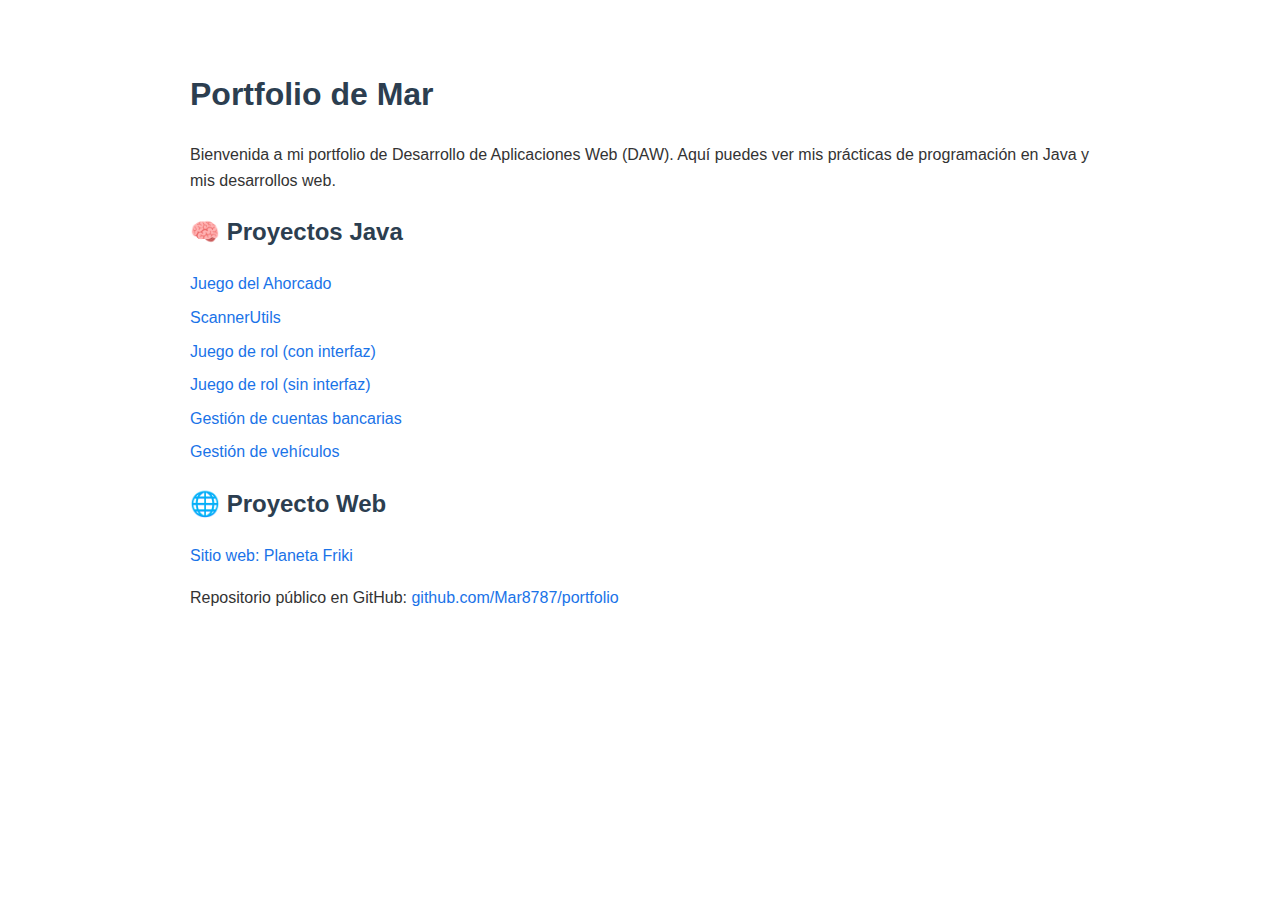
<file: index.html>
<!DOCTYPE html>
<html lang="es">
<head>
  <meta charset="UTF-8">
  <title>Portfolio de Mar</title>
  <style>
    body {
      font-family: Arial, sans-serif;
      max-width: 900px;
      margin: 2em auto;
      padding: 1em;
      line-height: 1.6;
      color: #333;
    }
    h1, h2 {
      color: #2c3e50;
    }
    ul {
      list-style: none;
      padding-left: 0;
    }
    li {
      margin-bottom: 0.5em;
    }
    a {
      color: #1a73e8;
      text-decoration: none;
    }
    a:hover {
      text-decoration: underline;
    }
  </style>
</head>
<body>
  <h1>Portfolio de Mar</h1>
  <p>Bienvenida a mi portfolio de Desarrollo de Aplicaciones Web (DAW). Aquí puedes ver mis prácticas de programación en Java y mis desarrollos web.</p>

  <h2>🧠 Proyectos Java</h2>
  <ul>
    <li><a href="https://github.com/Mar8787/portfolio/blob/main/Ahorcado.java" target="_blank">Juego del Ahorcado</a></li>
    <li><a href="https://github.com/Mar8787/portfolio/blob/main/ScannerUtils.java" target="_blank">ScannerUtils</a></li>
    <li><a href="https://github.com/Mar8787/portfolio/tree/main/Rol" target="_blank">Juego de rol (con interfaz)</a></li>
    <li><a href="https://github.com/Mar8787/portfolio/tree/main/Rol_sin_interfaz" target="_blank">Juego de rol (sin interfaz)</a></li>
    <li><a href="https://github.com/Mar8787/portfolio/tree/main/CuentasBancarias" target="_blank">Gestión de cuentas bancarias</a></li>
    <li><a href="https://github.com/Mar8787/portfolio/tree/main/GestionVehiculos" target="_blank">Gestión de vehículos</a></li>
  </ul>

  <h2>🌐 Proyecto Web</h2>
  <ul>
    <li><a href="web-planeta-friki/index.html">Sitio web: Planeta Friki</a></li>
  </ul>

  <p>Repositorio público en GitHub: <a href="https://github.com/Mar8787/portfolio" target="_blank">github.com/Mar8787/portfolio</a></p>
</body>
</html>
</file>
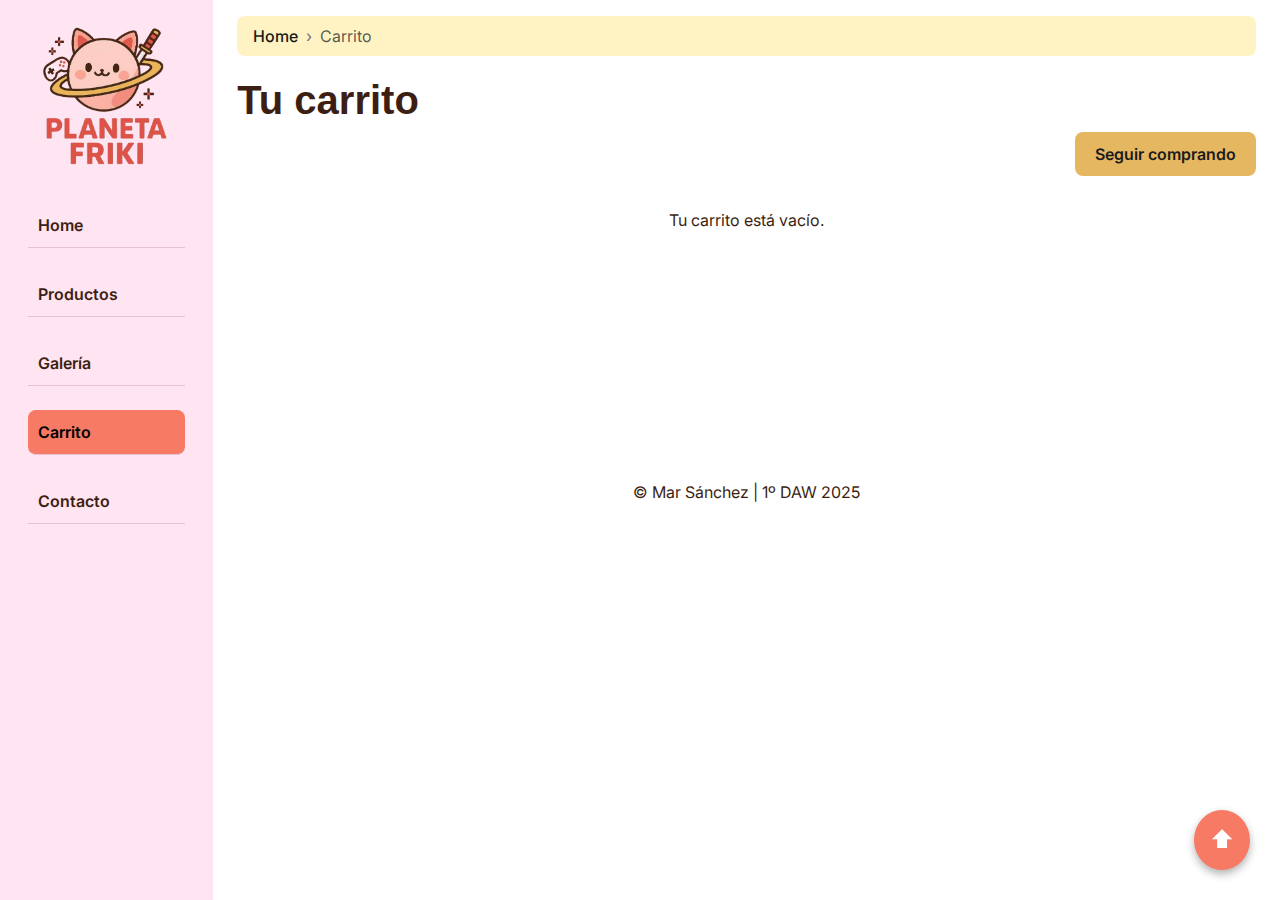
<file: web-planeta-friki/carrito.html>
<!DOCTYPE html>
<html lang="es">

    <head>
        <meta charset="UTF-8">
        <meta name="viewport" content="width=device-width, initial-scale=1.0">
        <title>Carrito de compras</title>
        <link rel="icon" href="assets/logo/favicon.png" type="image/png">
        <!-- Bootstrap -->
        <link href="https://cdn.jsdelivr.net/npm/bootstrap@5.3.2/dist/css/bootstrap.min.css" rel="stylesheet">
        <!--El CSS-->
        <link rel="stylesheet" href="css/styles.css">
        <!-- Fuente Inter -->
        <link href="https://fonts.googleapis.com/css2?family=Inter:wght@300;400;600&display=swap" rel="stylesheet">
    </head>

    <body>
        <!-- Menú pequeño -->
        <div class="offcanvas offcanvas-start d-md-none" tabindex="-1" id="offcanvasSidebar"
            aria-labelledby="offcanvasSidebarLabel">
            <div class="offcanvas-header">
                <h5 class="offcanvas-title" id="offcanvasSidebarLabel">Menú</h5>
                <button type="button" class="btn-close text-reset" data-bs-dismiss="offcanvas"></button>
            </div>
            <div class="offcanvas-body p-0">
                <nav class="menu-lateral p-3">
                    <!-- Logo -->
                    <a href="home.html">
                        <img src="assets/logo/logo-sin-fondo.png" alt="Logo de Planeta Friki" class="img-fluid mb-4">
                    </a>
                    <a class="nav-link mb-2" href="home.html">Home</a>
                    <a class="nav-link mb-2" href="productos.html">Productos</a>
                    <a class="nav-link mb-2" href="galeria.html">Galería</a>
                    <a class="nav-link active mb-2" href="carrito.html">Carrito</a>
                    <a class="nav-link mb-2" href="contacto.html">Contacto</a>
                </nav>
            </div>
        </div>
        <!-- Contenedor que coge el ancho total-->
        <div class="container-fluid">
            <div class="row">
                <!-- Menú lateral -->
                <nav class="col-md-2 d-none d-md-block sidebar">
                    <div class="menu-lateral p-3">
                        <!-- Logo -->
                        <a href="home.html">
                            <img src="assets/logo/logo-sin-fondo.png" alt="Logo de Planeta Friki" class="img-fluid mb-4">
                        </a>
                        <a class="nav-link mb-4" href="home.html">Home</a>
                        <a class="nav-link mb-4" href="productos.html">Productos</a>
                        <a class="nav-link mb-4" href="galeria.html">Galería</a>
                        <a class="nav-link active mb-4" href="carrito.html">Carrito</a>
                        <a class="nav-link mb-4" href="contacto.html">Contacto</a>
                    </div>
                </nav>
                <!-- Contenido principal -->
                <main class="col-md-10 ms-sm-auto px-4">
                    <!-- Botón del menú pequeño-->
                    <button class="btn btn-outline-secondary d-md-none mb-3 btn-menu-movil" type="button" data-bs-toggle="offcanvas"
                        data-bs-target="#offcanvasSidebar" aria-controls="offcanvasSidebar">
                        ☰
                    </button>
                    <!-- Encabezado -->
                    <header class="encabezado py-3">
                        <!-- Migas de pan -->
                        <nav aria-label="breadcrumb" class="breadcrumb-personalizado d-none d-md-block">
                            <ol class="breadcrumb">
                                <li class="breadcrumb-item"><a href="home.html">Home</a></li>
                                <li class="breadcrumb-item active" aria-current="page">Carrito</li>
                            </ol>
                        </nav>
                        <!-- Título y descripción -->
                        <h1 class="titulo">Tu carrito</h1>
                        <div class="text-end">
                            <a href="productos.html" class="btn-dorado mb-3">Seguir comprando</a>
                        </div>
                    </header>
                    <!-- Contenido del carrito -->
                    <section id="carrito-contenido">
                        <!-- Aquí se cargan los productos -->
                    </section>
                    <section id="carrito-total" class="text-end mt-4 pe-4">
                        <!-- Total y botón de comprar se insertan desde JS -->
                    </section>
                    <!-- Copy en el pie de página -->
                    <footer class="footer py-5 text-center">
                        &copy; Mar Sánchez | 1º DAW 2025
                    </footer>
                </main>
            </div>
        </div>
        <!-- Bootstrap y script -->
        <script src="https://cdn.jsdelivr.net/npm/bootstrap@5.3.2/dist/js/bootstrap.bundle.min.js"></script>
        <script src="js/carrito.js" defer></script>
        <!-- Botón de volver arriba -->
        <a href="#" class="btn-scroll-top" title="Volver arriba">⬆</a>
    </body>

</html>
</file>
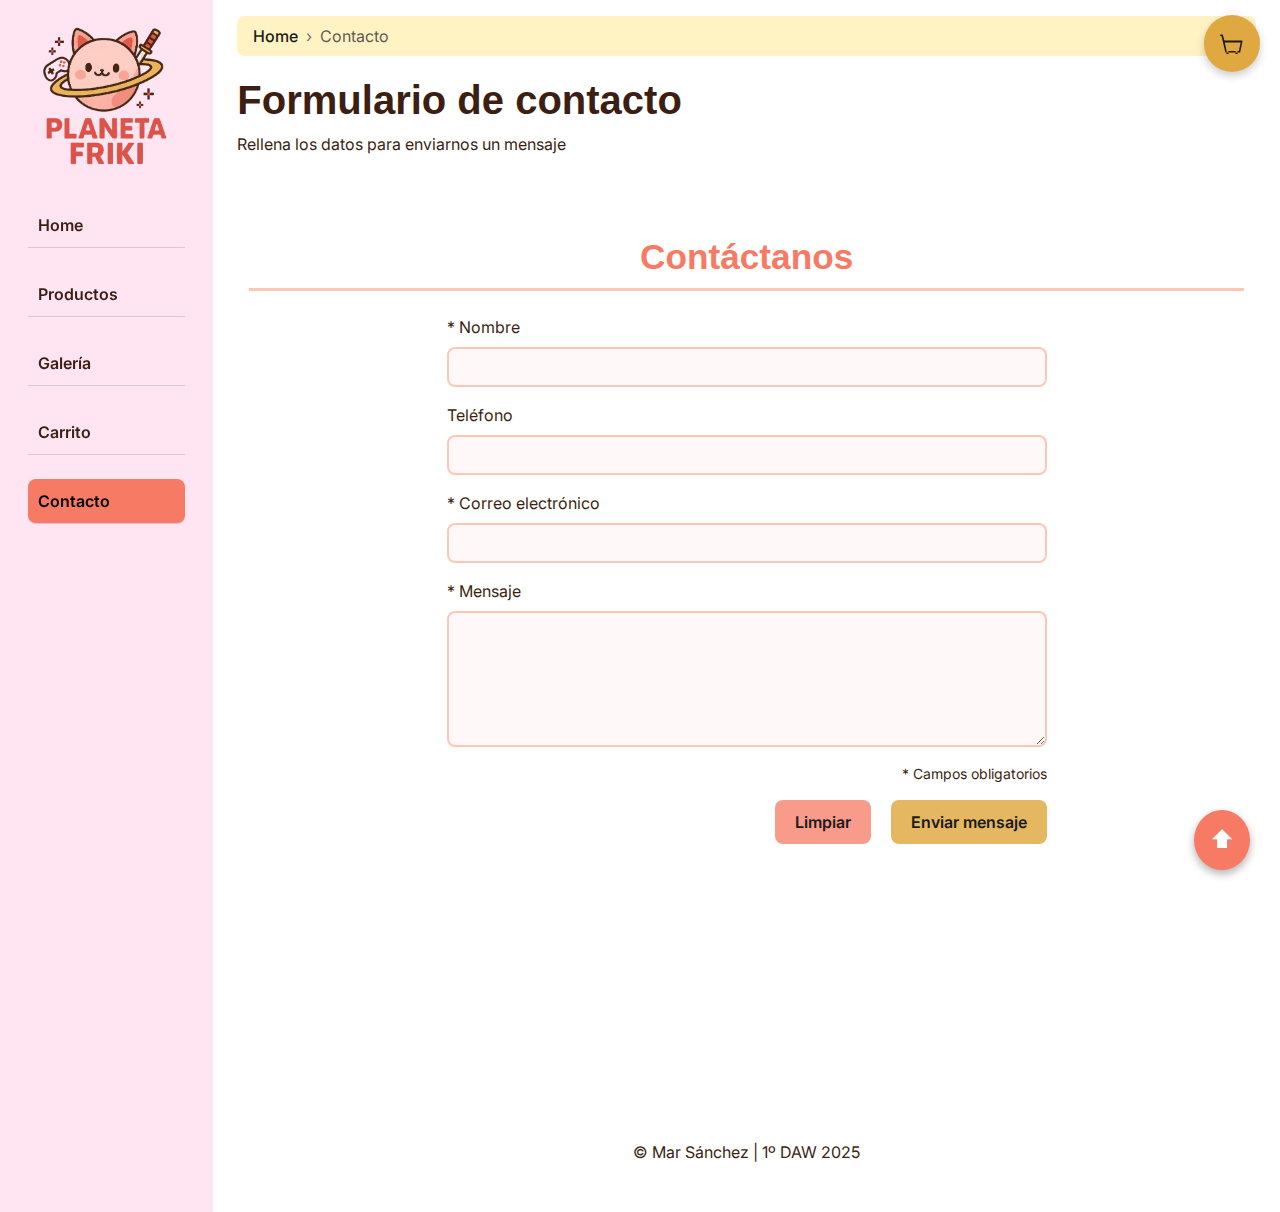
<file: web-planeta-friki/contacto.html>
<!DOCTYPE html>
<html lang="es">

    <head>
        <meta charset="UTF-8">
        <meta name="viewport" content="width=device-width, initial-scale=1.0">
        <title>Contacto</title>
        <link rel="icon" href="assets/logo/favicon.png" type="image/png">
        <!-- Bootstrap -->
        <link href="https://cdn.jsdelivr.net/npm/bootstrap@5.3.2/dist/css/bootstrap.min.css" rel="stylesheet">
        <!--El CSS-->
        <link rel="stylesheet" href="css/styles.css">
        <!-- Fuente Inter -->
        <link href="https://fonts.googleapis.com/css2?family=Inter:wght@300;400;600&display=swap" rel="stylesheet">
    </head>

    <body>
        <!-- Menú pequeño -->
        <div class="offcanvas offcanvas-start d-md-none" tabindex="-1" id="offcanvasSidebar"
            aria-labelledby="offcanvasSidebarLabel">
            <div class="offcanvas-header">
                <h5 class="offcanvas-title" id="offcanvasSidebarLabel">Menú</h5>
                <button type="button" class="btn-close text-reset" data-bs-dismiss="offcanvas"></button>
            </div>
            <div class="offcanvas-body p-0">
                <nav class="menu-lateral p-3">
                    <!-- Logo -->
                    <a href="home.html">
                        <img src="assets/logo/logo-sin-fondo.png" alt="Logo de Planeta Friki" class="img-fluid mb-4">
                    </a>
                    <a class="nav-link mb-2" href="home.html">Home</a>
                    <a class="nav-link mb-2" href="productos.html">Productos</a>
                    <a class="nav-link mb-2" href="galeria.html">Galería</a>
                    <a class="nav-link mb-2" href="carrito.html">Carrito</a>
                    <a class="nav-link active mb-2" href="contacto.html">Contacto</a>
                </nav>
            </div>
        </div>
        <!-- Contenedor que coge el ancho total-->
        <div class="container-fluid">
            <div class="row">
                <!-- Menú lateral -->
                <nav class="col-md-2 d-none d-md-block sidebar">
                    <div class="menu-lateral p-3">
                        <!-- Logo -->
                        <a href="home.html">
                            <img src="assets/logo/logo-sin-fondo.png" alt="Logo de Planeta Friki" class="img-fluid mb-4">
                        </a>
                        <a class="nav-link mb-4" href="home.html">Home</a>
                        <a class="nav-link mb-4" href="productos.html">Productos</a>
                        <a class="nav-link mb-4" href="galeria.html">Galería</a>
                        <a class="nav-link mb-4" href="carrito.html">Carrito</a>
                        <a class="nav-link active mb-4" href="contacto.html">Contacto</a>
                    </div>
                </nav>
                <!-- Contenido principal -->
                <main class="col-md-10 ms-sm-auto px-4">
                    <!-- Botón del menú pequeño-->
                    <button class="btn btn-outline-secondary d-md-none mb-3 btn-menu-movil" type="button" data-bs-toggle="offcanvas"
                        data-bs-target="#offcanvasSidebar" aria-controls="offcanvasSidebar">
                        ☰
                    </button>
                    <!-- Encabezado -->
                    <header class="encabezado py-3">
                        <!-- Migas de pan -->
                        <nav aria-label="breadcrumb" class="breadcrumb-personalizado d-none d-md-block">
                            <ol class="breadcrumb">
                                <li class="breadcrumb-item"><a href="home.html">Home</a></li>
                                <li class="breadcrumb-item active" aria-current="page">Contacto</li>
                            </ol>
                        </nav>
                        <!-- Título y descripción -->
                        <h1 class="titulo">Formulario de contacto</h1>
                        <p class="descripcion">Rellena los datos para enviarnos un mensaje</p>
                    </header>
                    <!-- Contenido de la página, formulario -->
                    <section class="container py-5">
                        <h2 class="titulo text-center mb-4">Contáctanos</h2>
                        <form action="php/formulario.php" method="POST" class="formulario-contacto mx-auto"
                            style="max-width: 600px;">
                            <div class="mb-3">
                                <label for="nombre" class="form-label">* Nombre</label>
                                <input type="text" class="form-control" id="nombre" name="nombre" required>
                            </div>
                            <div class="mb-3">
                                <label for="telefono" class="form-label">Teléfono</label>
                                <input type="tel" class="form-control" id="telefono" name="telefono">
                            </div>
                            <div class="mb-3">
                                <label for="correo" class="form-label">* Correo electrónico</label>
                                <input type="email" class="form-control" id="correo" name="correo" required>
                            </div>
                            <div class="mb-3">
                                <label for="mensaje" class="form-label">* Mensaje</label>
                                <textarea class="form-control" id="mensaje" name="mensaje" rows="5" required></textarea>
                            </div>
                            <div id="obligatorio">
                                <p>* Campos obligatorios</p>
                            </div>
                            <div class="text-end">
                                <button type="reset" class="btn-rojo me-3">Limpiar</button>
                                <button type="submit" class="btn-dorado">Enviar mensaje</button>
                            </div>
                        </form>
                    </section>
                    <!-- Copy en el pie de página -->
                    <footer class="footer py-5 text-center">
                        &copy; Mar Sánchez | 1º DAW 2025
                    </footer>
                </main>
            </div>
        </div>
        <!-- Bootstrap y script -->
        <script src="https://cdn.jsdelivr.net/npm/bootstrap@5.3.2/dist/js/bootstrap.bundle.min.js"></script>
        <!-- Botón de volver arriba -->
        <a href="#" class="btn-scroll-top" title="Volver arriba">⬆</a>
        <!-- Botón flotante al carrito -->
        <a href="carrito.html" class="btn-carrito-flotante" title="Ir al carrito" aria-label="Carrito">
            <svg xmlns="http://www.w3.org/2000/svg" width="24" height="24" fill="currentColor" class="bi bi-cart"
                viewBox="0 0 16 16">
                <path d="M0 1.5A.5.5 0 0 1 .5 1h1a.5.5 0 0 1 .485.379L2.89 5H14.5a.5.5 0 0 1 
                        .49.598l-1.5 7A.5.5 0 0 1 13 13H4a.5.5 0 0 1-.49-.402L1.01 
                        2H.5a.5.5 0 0 1-.5-.5zM3.102 6l1.313 6h8.17l1.2-5.6H3.102zM5 
                        12a1 1 0 1 0 0 2 1 1 0 0 0 0-2zm6 0a1 1 0 1 0 0 2 1 1 0 0 0 0-2z" />
            </svg>
        </a>
    </body>

</html>
</file>
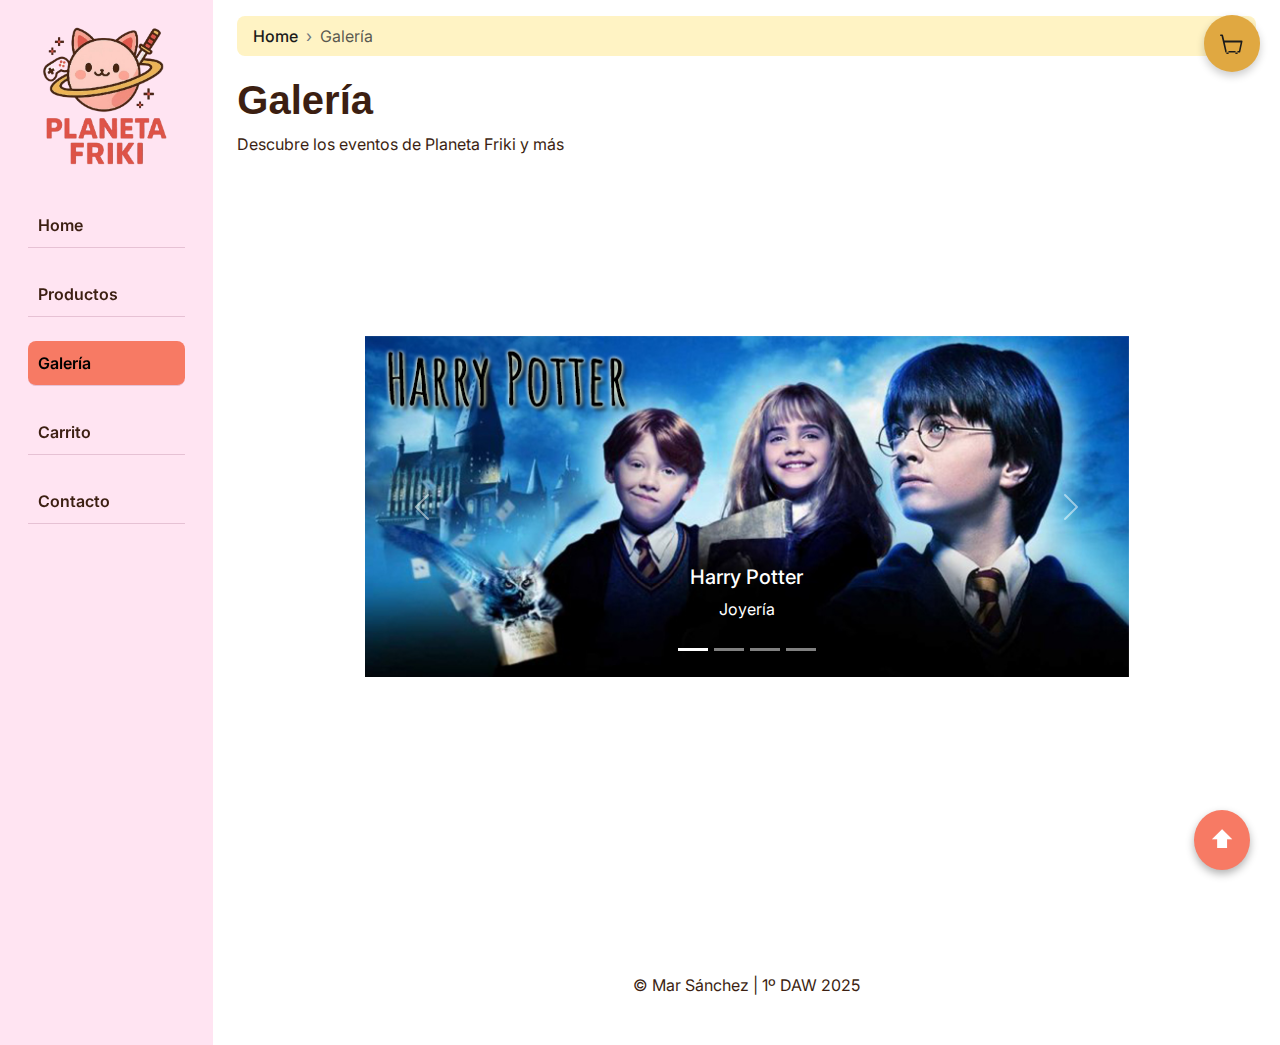
<file: web-planeta-friki/galeria.html>
<!DOCTYPE html>
<html lang="es">

  <head>
    <meta charset="UTF-8">
    <meta name="viewport" content="width=device-width, initial-scale=1.0">
    <title>Galería</title>
    <link rel="icon" href="assets/logo/favicon.png" type="image/png">
    <!-- Bootstrap -->
    <link href="https://cdn.jsdelivr.net/npm/bootstrap@5.3.2/dist/css/bootstrap.min.css" rel="stylesheet">
    <!--El CSS-->
    <link rel="stylesheet" href="css/styles.css">
    <!-- Fuente Inter -->
    <link href="https://fonts.googleapis.com/css2?family=Inter:wght@300;400;600&display=swap" rel="stylesheet">
  </head>

  <body>
    <!-- Menú pequeño -->
    <div class="offcanvas offcanvas-start d-md-none" tabindex="-1" id="offcanvasSidebar"
      aria-labelledby="offcanvasSidebarLabel">
      <div class="offcanvas-header">
        <h5 class="offcanvas-title" id="offcanvasSidebarLabel">Menú</h5>
        <button type="button" class="btn-close text-reset" data-bs-dismiss="offcanvas" aria-label="Cerrar"></button>
      </div>
      <div class="offcanvas-body p-0">
        <nav class="menu-lateral p-3">
          <!-- Logo -->
          <a href="home.html">
            <img src="assets/logo/logo-sin-fondo.png" alt="Logo de Planeta Friki" class="img-fluid mb-4">
          </a>
          <a class="nav-link mb-2" href="home.html">Home</a>
          <a class="nav-link mb-2" href="productos.html">Productos</a>
          <a class="nav-link active mb-2" href="galeria.html">Galería</a>
          <a class="nav-link mb-2" href="carrito.html">Carrito</a>
          <a class="nav-link mb-2" href="contacto.html">Contacto</a>
        </nav>
      </div>
    </div>

    <div class="container-fluid">
      <div class="row">
        <!-- Menú lateral -->
        <nav class="col-md-2 d-none d-md-block sidebar">
          <div class="menu-lateral p-3">
            <!-- Logo -->
            <a href="home.html">
              <img src="assets/logo/logo-sin-fondo.png" alt="Logo de Planeta Friki" class="img-fluid mb-4">
            </a>
            <a class="nav-link mb-4" href="home.html">Home</a>
            <a class="nav-link mb-4" href="productos.html">Productos</a>
            <a class="nav-link active mb-4" href="galeria.html">Galería</a>
            <a class="nav-link mb-4" href="carrito.html">Carrito</a>
            <a class="nav-link mb-4" href="contacto.html">Contacto</a>
          </div>
        </nav>

        <!-- Contenido principal -->
        <main class="col-md-10 ms-sm-auto px-4">
          <!-- Botón del menú pequeño-->
          <button class="btn btn-outline-secondary d-md-none mb-3 btn-menu-movil" type="button" data-bs-toggle="offcanvas"
            data-bs-target="#offcanvasSidebar" aria-controls="offcanvasSidebar">
            ☰
          </button>

          <!-- Encabezado -->
          <header class="encabezado py-3">
            <!-- Migas de pan -->
            <nav aria-label="breadcrumb" class="breadcrumb-personalizado d-none d-md-block">
              <ol class="breadcrumb">
                <li class="breadcrumb-item"><a href="home.html">Home</a></li>
                <li class="breadcrumb-item active" aria-current="page">Galería</li>
              </ol>
            </nav>

            <h1 class="titulo">Galería</h1>
            <p class="descripcion">Descubre los eventos de Planeta Friki y más</p>
          </header>

          <!-- Carrusel -->
          <section class="contenido-galeria py-5">
            <div class="mx-auto w-75" style="max-width: 800px;">
              <div id="galeriaCarousel" class="carousel slide" data-bs-ride="carousel">
                <!-- indicadores -->
                <div class="carousel-indicators">
                  <button type="button" data-bs-target="#galeriaCarousel" data-bs-slide-to="0" class="active"
                    aria-current="true" aria-label="Slide 1"></button>
                  <button type="button" data-bs-target="#galeriaCarousel" data-bs-slide-to="1"
                    aria-label="Slide 2"></button>
                  <button type="button" data-bs-target="#galeriaCarousel" data-bs-slide-to="2"
                    aria-label="Slide 3"></button>
                  <button type="button" data-bs-target="#galeriaCarousel" data-bs-slide-to="3"
                    aria-label="Slide 4"></button>
                </div>
                <!-- slides -->
                <div class="carousel-inner">
                  <div class="carousel-item active">
                    <img src="assets/galeria/hp.jpg" class="d-block w-100" alt="Harry Potter">
                    <div class="carousel-caption d-none d-md-block">
                      <h5>Harry Potter</h5>
                      <p>Joyería</p>
                    </div>
                  </div>
                  <div class="carousel-item">
                    <img src="assets/galeria/chapas.jpg" class="d-block w-100" alt="Chapas">
                  </div>
                  <div class="carousel-item">
                    <img src="assets/galeria/peluchePerfecto.jpg" class="d-block w-100" alt="Peluche perfecto">
                  </div>
                  <div class="carousel-item">
                    <img src="assets/galeria/kpop.jpg" class="d-block w-100" alt="K pop">
                  </div>
                </div>
                <!-- controles -->
                <button class="carousel-control-prev" type="button" data-bs-target="#galeriaCarousel"
                  data-bs-slide="prev">
                  <span class="carousel-control-prev-icon" aria-hidden="true"></span>
                  <span class="visually-hidden">Anterior</span>
                </button>
                <button class="carousel-control-next" type="button" data-bs-target="#galeriaCarousel"
                  data-bs-slide="next">
                  <span class="carousel-control-next-icon" aria-hidden="true"></span>
                  <span class="visually-hidden">Siguiente</span>
                </button>
              </div>
            </div>
          </section>
          <!-- Pie de página -->
          <footer class="footer py-5 text-center">
            &copy; Mar Sánchez | 1º DAW 2025
          </footer>
        </main>
      </div>
    </div>
    <!-- Scripts -->
    <script src="https://cdn.jsdelivr.net/npm/bootstrap@5.3.2/dist/js/bootstrap.bundle.min.js"></script>
    <!-- Botón de volver arriba -->
    <a href="#" class="btn-scroll-top" title="Volver arriba">⬆</a>
    <!-- Botón flotante al carrito -->
    <a href="carrito.html" class="btn-carrito-flotante" title="Ir al carrito" aria-label="Carrito">
      <svg xmlns="http://www.w3.org/2000/svg" width="24" height="24" fill="currentColor"
          class="bi bi-cart" viewBox="0 0 16 16">
        <path d="M0 1.5A.5.5 0 0 1 .5 1h1a.5.5 0 0 1 .485.379L2.89 5H14.5a.5.5 0 0 1 
                .49.598l-1.5 7A.5.5 0 0 1 13 13H4a.5.5 0 0 1-.49-.402L1.01 
                2H.5a.5.5 0 0 1-.5-.5zM3.102 6l1.313 6h8.17l1.2-5.6H3.102zM5 
                12a1 1 0 1 0 0 2 1 1 0 0 0 0-2zm6 0a1 1 0 1 0 0 2 1 1 0 0 0 0-2z"/>
      </svg>
    </a>
  </body>

</html>
</file>
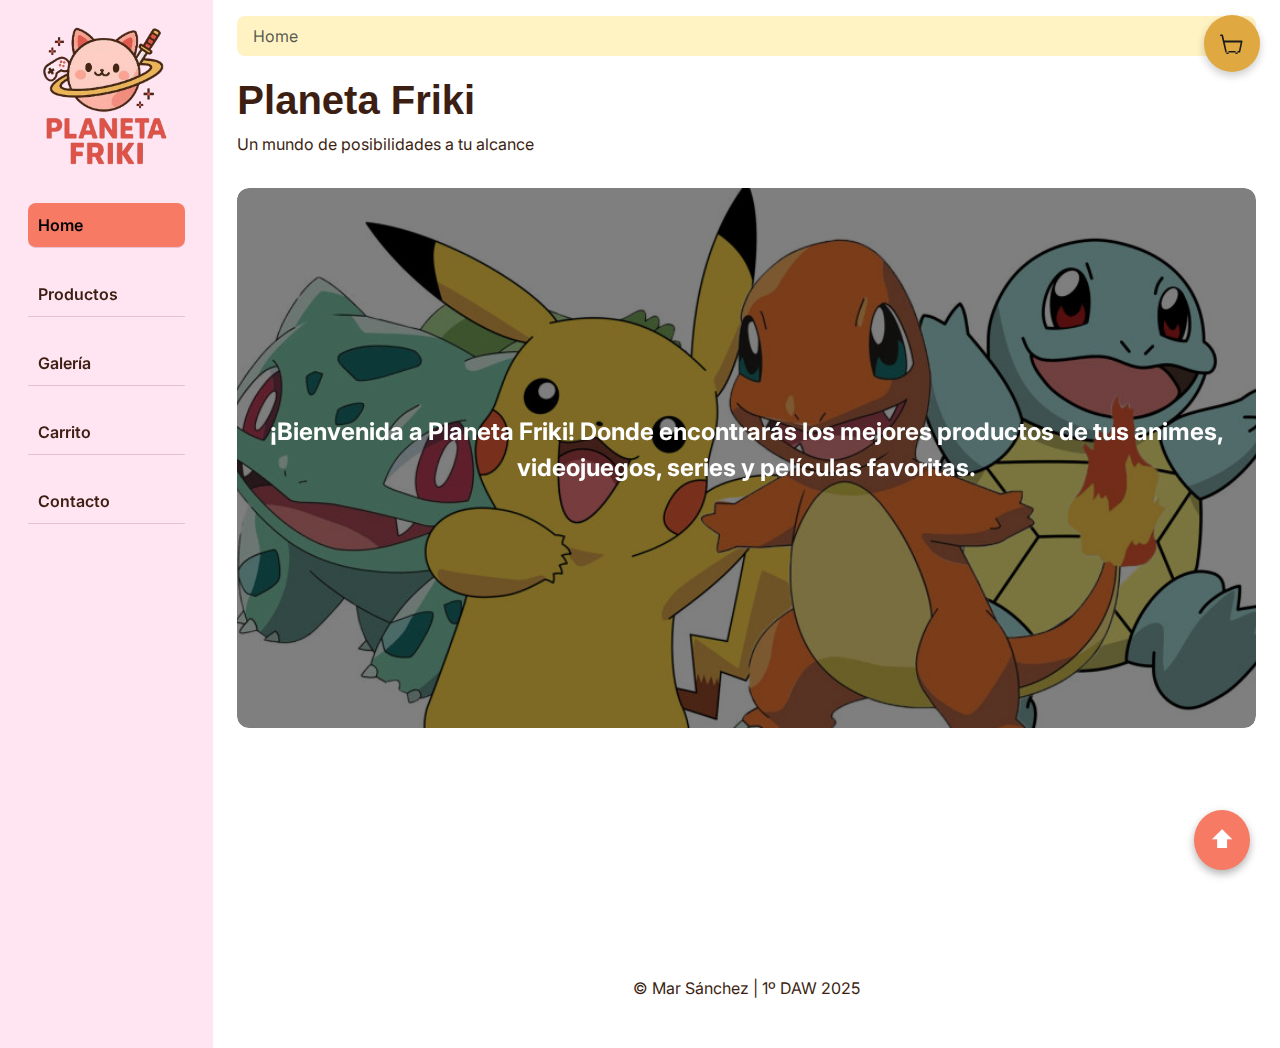
<file: web-planeta-friki/home.html>
<!DOCTYPE html>
<html lang="es">

  <head>
    <meta charset="UTF-8">
    <meta name="viewport" content="width=device-width, initial-scale=1.0">
    <title>Home</title>
    <link rel="icon" href="assets/logo/favicon.png" type="image/png">
    <!-- Bootstrap -->
    <link href="https://cdn.jsdelivr.net/npm/bootstrap@5.3.2/dist/css/bootstrap.min.css" rel="stylesheet">
    <!--El CSS-->
    <link rel="stylesheet" href="css/styles.css">
    <!-- Fuente Inter -->
    <link href="https://fonts.googleapis.com/css2?family=Inter:wght@300;400;600&display=swap" rel="stylesheet">
  </head>

  <body>
    <!-- Menú pequeño -->
    <div class="offcanvas offcanvas-start d-md-none" tabindex="-1" id="offcanvasSidebar"
      aria-labelledby="offcanvasSidebarLabel">
      <div class="offcanvas-header">
        <h5 class="offcanvas-title" id="offcanvasSidebarLabel">Menú</h5>
        <button type="button" class="btn-close text-reset" data-bs-dismiss="offcanvas"></button>
      </div>
      <div class="offcanvas-body p-0">
        <nav class="menu-lateral p-3">
          <!-- Logo -->
          <a href="home.html">
            <img src="assets/logo/logo-sin-fondo.png" alt="Logo de Planeta Friki" class="img-fluid mb-4">
          </a>
          <a class="nav-link active mb-2" href="home.html">Home</a>
          <a class="nav-link mb-2" href="productos.html">Productos</a>
          <a class="nav-link mb-2" href="galeria.html">Galería</a>
          <a class="nav-link mb-2" href="carrito.html">Carrito</a>
          <a class="nav-link mb-2" href="contacto.html">Contacto</a>
        </nav>
      </div>
    </div>
    <!-- Contenedor que coge el ancho total-->
    <div class="container-fluid">
      <div class="row">
        <!-- Menú lateral -->
        <nav class="col-md-2 d-none d-md-block sidebar">
          <div class="menu-lateral p-3">
            <!-- Logo -->
            <a href="home.html">
              <img src="assets/logo/logo-sin-fondo.png" alt="Logo de Planeta Friki" class="img-fluid mb-4">
            </a>
            <a class="nav-link active mb-4" href="home.html">Home</a>
            <a class="nav-link mb-4" href="productos.html">Productos</a>
            <a class="nav-link mb-4" href="galeria.html">Galería</a>
            <a class="nav-link mb-4" href="carrito.html">Carrito</a>
            <a class="nav-link mb-4" href="contacto.html">Contacto</a>
          </div>
        </nav>
        <!-- Contenido principal -->
        <main class="col-md-10 ms-sm-auto px-4">
            <!-- Botón del menú pequeño-->
            <button class="btn btn-outline-secondary d-md-none mb-3 btn-menu-movil" type="button" data-bs-toggle="offcanvas"
              data-bs-target="#offcanvasSidebar" aria-controls="offcanvasSidebar">
              ☰
            </button>
            <!-- Encabezado -->
            <header class="encabezado py-3">
              <!-- Migas de pan -->
              <nav aria-label="breadcrumb" class="breadcrumb-personalizado d-none d-md-block">
                <ol class="breadcrumb">
                  <li class="breadcrumb-item active" aria-current="page">Home</li>
                </ol>
              </nav>
              <!-- Título y descripción -->
              <h1 class="titulo">Planeta Friki</h1>
              <p class="descripcion">Un mundo de posibilidades a tu alcance</p>
            </header>
            <!-- Contenido de la página, texto -->
            <section class="contenido-home py-3">
              <div class="bienvenida">
                <br>
                <p>¡Bienvenida a Planeta Friki! Donde encontrarás los mejores productos de tus animes, videojuegos, series y
                  películas favoritas.</p>
              </div>
            </section>
              <!-- Copy en el pie de página -->
              <footer class="footer py-5 text-center">
                &copy; Mar Sánchez | 1º DAW 2025
              </footer>
          </main>
      </div>
      
      <!-- Bootstrap-->
      <script src="https://cdn.jsdelivr.net/npm/bootstrap@5.3.2/dist/js/bootstrap.bundle.min.js"></script>
      <!-- Botón de volver arriba -->
      <a href="#" class="btn-scroll-top" title="Volver arriba">⬆</a>
      <!-- Botón flotante al carrito -->
      <a href="carrito.html" class="btn-carrito-flotante" title="Ir al carrito" aria-label="Carrito">
        <svg xmlns="http://www.w3.org/2000/svg" width="24" height="24" fill="currentColor" class="bi bi-cart"
          viewBox="0 0 16 16">
          <path d="M0 1.5A.5.5 0 0 1 .5 1h1a.5.5 0 0 1 .485.379L2.89 5H14.5a.5.5 0 0 1 
                .49.598l-1.5 7A.5.5 0 0 1 13 13H4a.5.5 0 0 1-.49-.402L1.01 
                2H.5a.5.5 0 0 1-.5-.5zM3.102 6l1.313 6h8.17l1.2-5.6H3.102zM5 
                12a1 1 0 1 0 0 2 1 1 0 0 0 0-2zm6 0a1 1 0 1 0 0 2 1 1 0 0 0 0-2z" />
        </svg>
      </a>
  </body>

</html>
</file>
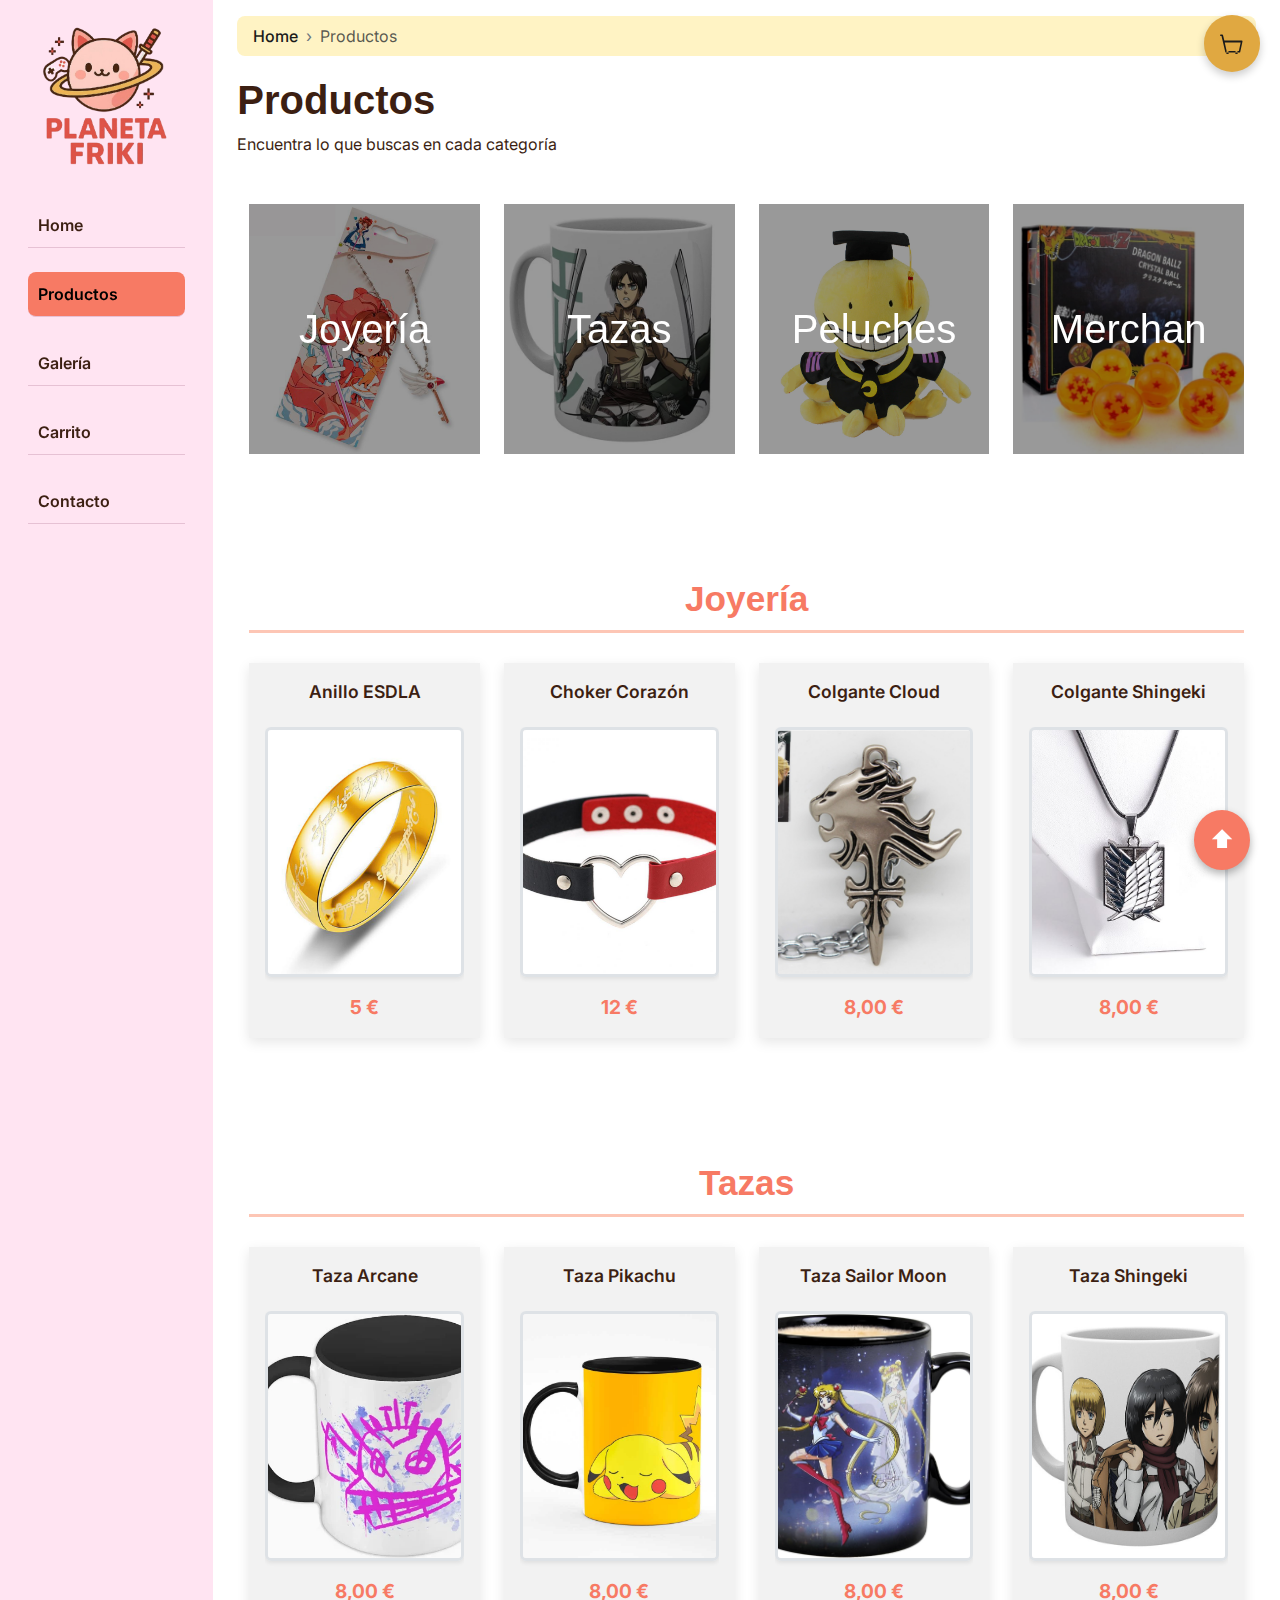
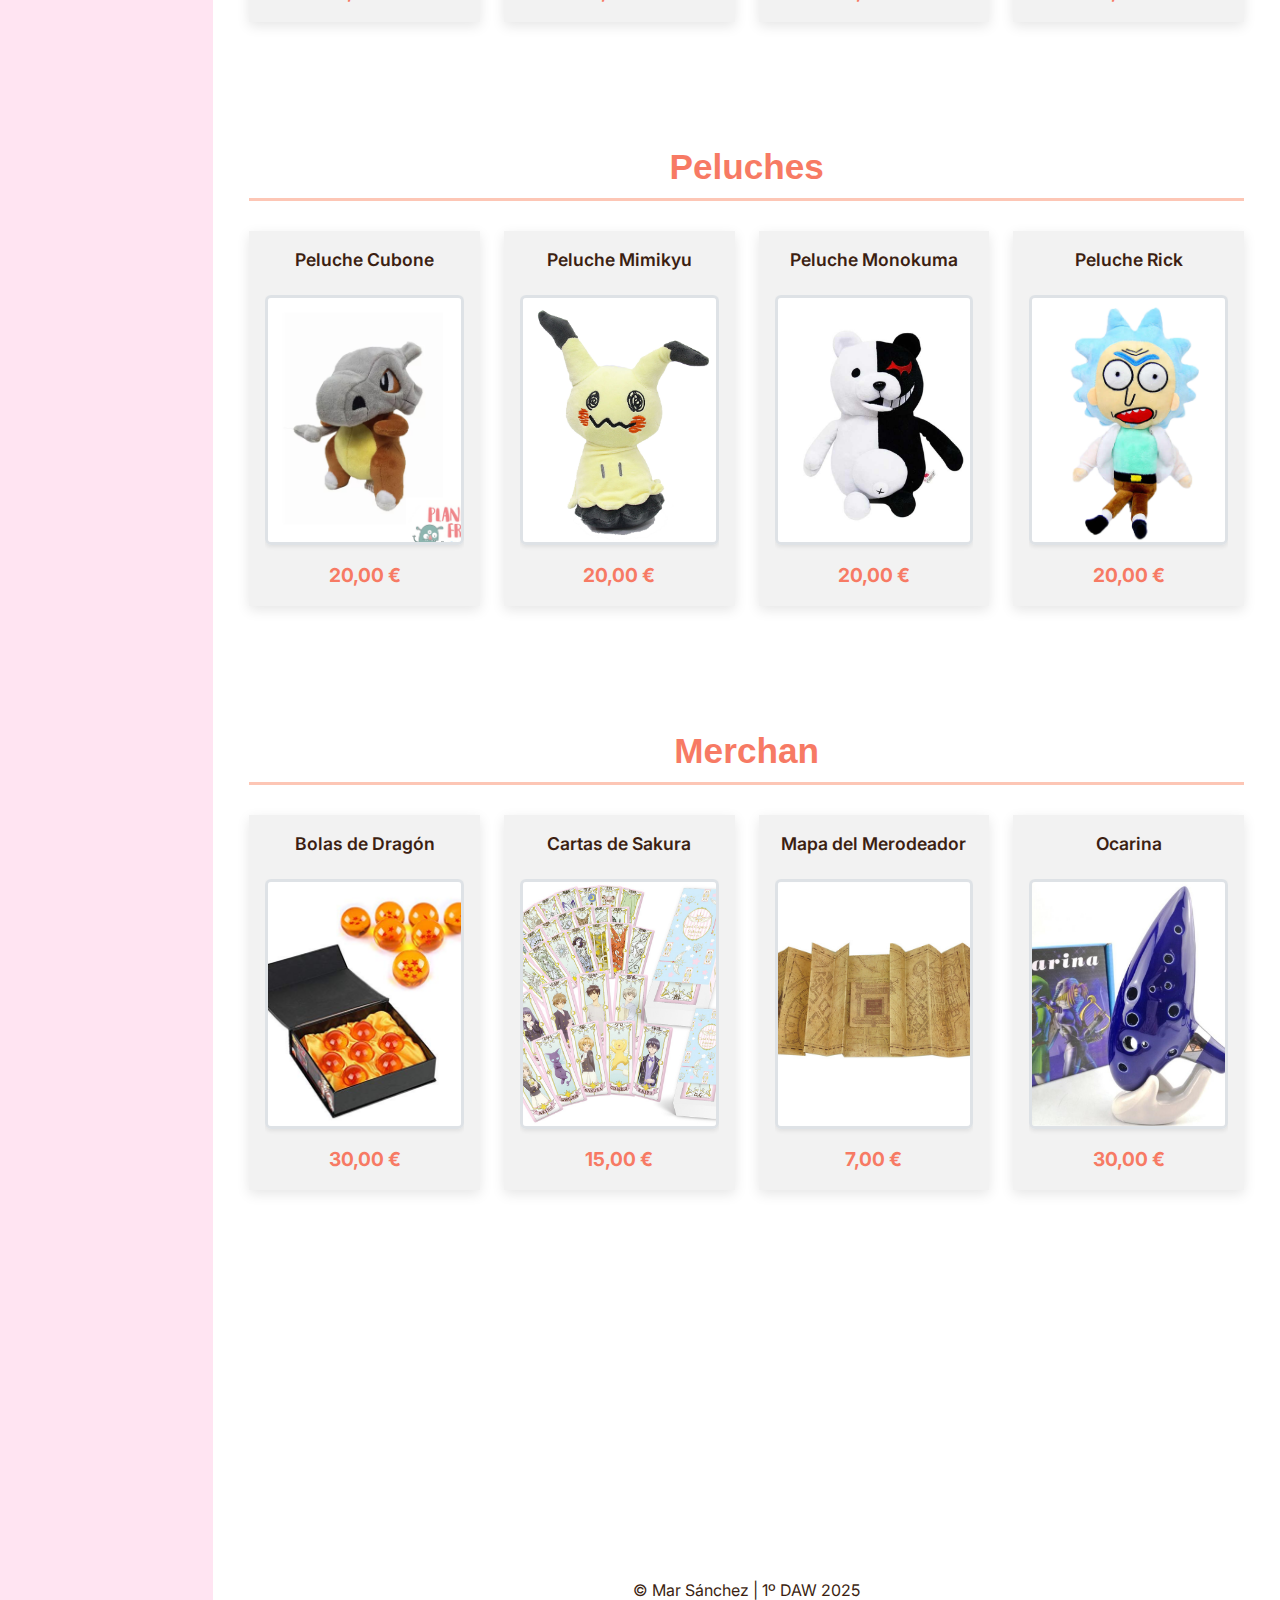
<file: web-planeta-friki/productos.html>
<!DOCTYPE html>
<html lang="es">

  <head>
    <meta charset="UTF-8">
    <meta name="viewport" content="width=device-width, initial-scale=1.0">
    <title>Productos</title>
    <link rel="icon" href="assets/logo/favicon.png" type="image/png">
    <!-- Bootstrap -->
    <link href="https://cdn.jsdelivr.net/npm/bootstrap@5.3.2/dist/css/bootstrap.min.css" rel="stylesheet">
    <!--El CSS-->
    <link rel="stylesheet" href="css/styles.css">
    <!-- Fuente Inter -->
    <link href="https://fonts.googleapis.com/css2?family=Inter:wght@300;400;600&display=swap" rel="stylesheet">
  </head>

  <body>
    <!-- Menú reducido -->
    <div class="offcanvas offcanvas-start d-md-none" tabindex="-1" id="offcanvasSidebar"
      aria-labelledby="offcanvasSidebarLabel">
      <div class="offcanvas-header">
        <h5 class="offcanvas-title" id="offcanvasSidebarLabel">Menú</h5>
        <button type="button" class="btn-close text-reset" data-bs-dismiss="offcanvas" aria-label="Cerrar"></button>
      </div>
      <div class="offcanvas-body p-0">
        <nav class="menu-lateral p-3">
          <!-- Logo -->
          <a href="home.html">
            <img src="assets/logo/logo-sin-fondo.png" alt="Logo de Planeta Friki" class="img-fluid mb-4">
          </a>
          <a class="nav-link mb-2" href="home.html">Home</a>
          <a class="nav-link active mb-2" href="productos.html">Productos</a>
          <a class="nav-link mb-2" href="galeria.html">Galería</a>
          <a class="nav-link mb-2" href="carrito.html">Carrito</a>
          <a class="nav-link mb-2" href="contacto.html">Contacto</a>
        </nav>
      </div>
    </div>
    <!-- Contenedor ancho total-->
    <div class="container-fluid">
      <div class="row">
        <!-- Menú lateral -->
        <nav class="col-md-2 d-none d-md-block sidebar">
          <div class="menu-lateral p-3">
            <!-- Logo -->
            <a href="home.html">
              <img src="assets/logo/logo-sin-fondo.png" alt="Logo de Planeta Friki" class="img-fluid mb-4">
            </a>
            <a class="nav-link mb-4" href="home.html">Home</a>
            <a class="nav-link active mb-4" href="productos.html">Productos</a>
            <a class="nav-link mb-4" href="galeria.html">Galería</a>
            <a class="nav-link mb-4" href="carrito.html">Carrito</a>
            <a class="nav-link mb-4" href="contacto.html">Contacto</a>
          </div>
        </nav>
        <!-- Contenido principal -->
        <main class="col-md-10 ms-sm-auto px-4">
          <!-- Botón del menú pequeño-->
          <button class="btn btn-outline-secondary d-md-none mb-3 btn-menu-movil" type="button" data-bs-toggle="offcanvas"
            data-bs-target="#offcanvasSidebar" aria-controls="offcanvasSidebar">
            ☰
          </button>
          <!-- Encabezado -->
          <header class="encabezado py-3">
            <!-- Migas de pan -->
            <nav aria-label="breadcrumb" class="breadcrumb-personalizado d-none d-md-block">
              <ol class="breadcrumb">
                <li class="breadcrumb-item"><a href="home.html">Home</a></li>
                <li class="breadcrumb-item active" aria-current="page">Productos</li>
              </ol>
            </nav>
            <!-- Título y descripción -->
            <h1 class="titulo">Productos</h1>
            <p class="descripcion">Encuentra lo que buscas en cada categoría</p>
          </header>
          <!-- Contenido de la página, secciones -->
          <section class="contenido py-3">
            <div class="container">
              <div class="row">
                <div class="col-12 col-sm-6 col-md-3 mb-4">
                  <!-- Nombres secciones -->
                  <div class="contenedorImagen text-center">
                    <a href="#seccion-joyas" class="textoImagen">Joyería</a>
                    <img src="assets/categorias/joyeria.jpg" alt="Pulsera" class="imagenCategoria img-fluid">
                  </div>
                </div>
                <div class="col-12 col-sm-6 col-md-3 mb-4">
                  <div class="contenedorImagen text-center">
                    <a href="#seccion-tazas" class="textoImagen">Tazas</a>
                    <img src="assets/categorias/taza.webp" alt="Taza" class="imagenCategoria img-fluid">
                  </div>
                </div>
                <div class="col-12 col-sm-6 col-md-3 mb-4">
                  <div class="contenedorImagen text-center">
                    <a href="#seccion-peluches" class="textoImagen">Peluches</a>
                    <img src="assets/categorias/peluche.jpg" alt="Peluche Koro" class="imagenCategoria img-fluid">
                  </div>
                </div>
                <div class="col-12 col-sm-6 col-md-3 mb-4">
                  <div class="contenedorImagen text-center">
                    <a href="#seccion-merchan" class="textoImagen">Merchan</a>
                    <img src="assets/categorias/merchan.jpg" alt="Bolas de Dragon" class="imagenCategoria img-fluid">
                  </div>
                </div>
              </div>
            </div>
            <!-- Sección de joyas -->
            <div class="container seccion-producto" id="seccion-joyas">
              <h2 class="titulo">Joyería</h2>
              <div class="row">
                <div class="col-12 col-sm-6 col-md-3 mb-4">
                  <!-- Producto anillo -->
                  <div id="anillo-esdla" class="product-card">
                    <p class="nombreProducto">Anillo ESDLA</p>
                    <div class="overflow-hidden d-inline-block">
                      <img src="assets/joyas/anillo-esdla.jpg" alt="Anillo El señor de los anillos"
                        class="imagenC img-fluid border border-3 rounded shadow-sm hover-zoom producto"
                        data-id="anillo-esdla" data-nombre="Anillo ESDLA" data-precio="5">
                    </div>
                    <p class="precioProducto">5 €</p>
                  </div>
                </div>
                <div class="col-12 col-sm-6 col-md-3 mb-4">
                  <!-- Producto choker -->
                  <div id="choker" class="product-card">
                    <p class="nombreProducto">Choker Corazón</p>
                    <div class="overflow-hidden d-inline-block">
                      <img src="assets/joyas/choker.jpg" alt="Choker Corazón"
                        class="imagenC img-fluid border border-3 rounded shadow-sm hover-zoom producto" data-id="choker"
                        data-nombre="Choker Corazón" data-precio="12">
                    </div>
                    <p class="precioProducto">12 €</p>
                  </div>
                </div>
                <div class="col-12 col-sm-6 col-md-3 mb-4">
                  <!-- Producto colgante -->
                  <div id="colgante-cloud" class="product-card">
                    <p class="nombreProducto">Colgante Cloud</p>
                    <div class="overflow-hidden d-inline-block">
                      <img src="assets/joyas/colgante-cloud.jpg" alt="Colgante Cloud"
                        class="imagenC img-fluid border border-3 rounded shadow-sm hover-zoom producto"
                        data-id="colgante-cloud" data-nombre="Colgante Cloud" data-precio="8.00">
                    </div>
                    <p class="precioProducto">8,00 €</p>
                  </div>
                </div>
                <div class="col-12 col-sm-6 col-md-3 mb-4">
                  <!-- Producto colgante 2-->
                  <div id="colgante-shingeki" class="product-card">
                    <p class="nombreProducto">Colgante Shingeki</p>
                    <div class="overflow-hidden d-inline-block">
                      <img src="assets/joyas/colgante-shingeki.jpg" alt="Colgante Shingeki"
                        class="imagenC img-fluid border border-3 rounded shadow-sm hover-zoom producto"
                        data-id="colgante-shingeki" data-nombre="Colgante Shingeki" data-precio="8.00">
                    </div>
                    <p class="precioProducto">8,00 €</p>
                  </div>
                </div>
              </div>
            </div>
            <!-- Sección de tazas -->
            <div class="container seccion-producto" id="seccion-tazas">
              <h2 class="titulo">Tazas</h2>
              <div class="row">
                <div class="col-12 col-sm-6 col-md-3 mb-4">
                  <!-- Producto taza -->
                  <div id="taza-arcane" class="product-card">
                    <p  class="nombreProducto">Taza Arcane</p>
                    <div class="overflow-hidden d-inline-block">
                      <img src="assets/tazas/taza-arcane.webp" alt="Taza de Arcane"
                        class="imagenC img-fluid border border-3 rounded shadow-sm hover-zoom producto"
                        data-id="taza-arcane" data-nombre="Taza Arcane" data-precio="8.00">
                    </div>
                    <p class="precioProducto">8,00 €</p>
                  </div>
                </div>
                <div class="col-12 col-sm-6 col-md-3 mb-4">
                  <!-- Producto taza -->
                  <div id="taza-pikachu" class="product-card">
                    <p class="nombreProducto">Taza Pikachu</p>
                    <div class="overflow-hidden d-inline-block">
                      <img src="assets/tazas/taza-pikachu.jpg" alt="Taza de Pikachu"
                        class="imagenC img-fluid border border-3 rounded shadow-sm hover-zoom producto"
                        data-id="taza-pikachu" data-nombre="Taza Pikachu" data-precio="8.00">
                    </div>
                    <p class="precioProducto">8,00 €</p>
                  </div>
                </div>
                <div class="col-12 col-sm-6 col-md-3 mb-4">
                  <!-- Producto taza -->
                  <div id="taza-sailor" class="product-card">
                    <p class="nombreProducto">Taza Sailor Moon</p>
                    <div class="overflow-hidden d-inline-block">
                      <img src="assets/tazas/taza-sailor.jpg" alt="Taza de Sailor Moon"
                        class="imagenC img-fluid border border-3 rounded shadow-sm hover-zoom producto"
                        data-id="taza-sailor" data-nombre="Taza Sailor Moon" data-precio="8.00">
                    </div>
                    <p class="precioProducto">8,00 €</p>
                  </div>
                </div>
                <div class="col-12 col-sm-6 col-md-3 mb-4">
                  <!-- Producto taza -->
                  <div id="taza-shingeki" class="product-card">
                    <p class="nombreProducto">Taza Shingeki</p>
                    <div class="overflow-hidden d-inline-block">
                      <img src="assets/tazas/taza-shingeki.jpg" alt="Taza de Shingeki"
                        class="imagenC img-fluid border border-3 rounded shadow-sm hover-zoom producto"
                        data-id="taza-shingeki" data-nombre="Taza Shingeki" data-precio="8.00">
                    </div>
                    <p class="precioProducto">8,00 €</p>
                  </div>
                </div>
              </div>
            </div>
            <!-- Sección de peluches -->
            <div class="container seccion-producto" id="seccion-peluches">
              <h2 class="titulo">Peluches</h2>
              <div class="row">
                <div class="col-12 col-sm-6 col-md-3 mb-4">
                  <!-- Producto peluche -->
                  <div id="peluche-cubone" class="product-card">
                    <p class="nombreProducto">Peluche Cubone</p>
                    <div class="overflow-hidden d-inline-block">
                      <img src="assets/peluches/cubone.jpg" alt="Peluche de Cubone"
                        class="imagenC img-fluid border border-3 rounded shadow-sm hover-zoom producto"
                        data-id="peluche-cubone" data-nombre="Peluche Cubone" data-precio="20.00">
                    </div>
                    <p class="precioProducto">20,00 €</p>
                  </div>
                </div>
                <div class="col-12 col-sm-6 col-md-3 mb-4">
                  <!-- Producto peluche -->
                  <div id="peluche-mimikyu" class="product-card">
                    <p class="nombreProducto">Peluche Mimikyu</p>
                    <div class="overflow-hidden d-inline-block">
                      <img src="assets/peluches/mimikyu.jpg" alt="Peluche de Mimikyu"
                        class="imagenC img-fluid border border-3 rounded shadow-sm hover-zoom producto"
                        data-id="peluche-mimikyu" data-nombre="Peluche Mimikyu" data-precio="20.00">
                    </div>
                    <p class="precioProducto">20,00 €</p>
                  </div>
                </div>
                <div class="col-12 col-sm-6 col-md-3 mb-4">
                  <!-- Producto peluche -->
                  <div id="peluche-monokuma" class="product-card">
                    <p class="nombreProducto">Peluche Monokuma</p>
                    <div class="overflow-hidden d-inline-block">
                      <img src="assets/peluches/oso.jpg" alt="Peluche de Monokuma"
                        class="imagenC img-fluid border border-3 rounded shadow-sm hover-zoom producto"
                        data-id="peluche-monokuma" data-nombre="Peluche Monokuma" data-precio="20.00">
                    </div>
                    <p class="precioProducto">20,00 €</p>
                  </div>
                </div>
                <div class="col-12 col-sm-6 col-md-3 mb-4">
                  <!-- Producto peluche -->
                  <div id="peluche-rickmorty" class="product-card">
                    <p class="nombreProducto">Peluche Rick</p>
                    <div class="overflow-hidden d-inline-block">
                      <img src="assets/peluches/ric.jpg" alt="Peluche de Rick & Morty"
                        class="imagenC img-fluid border border-3 rounded shadow-sm hover-zoom producto"
                        data-id="peluche-rickmorty" data-nombre="Peluche Rick & Morty" data-precio="20.00">
                    </div>
                    <p class="precioProducto">20,00 €</p>
                  </div>
                </div>
              </div>
            </div>
            <!-- Sección de merchan -->
            <div class="container seccion-producto" id="seccion-merchan">
              <h2 class="titulo">Merchan</h2>
              <div class="row">
                <div class="col-12 col-sm-6 col-md-3 mb-4">
                  <!-- Producto merchan -->
                  <div id="merchan-bolas" class="product-card">
                    <p class="nombreProducto">Bolas de Dragón</p>
                    <div class="overflow-hidden d-inline-block">
                      <img src="assets/merchan/bolas.jpg" alt="Bolas de Dragón"
                        class="imagenC img-fluid border border-3 rounded shadow-sm hover-zoom producto"
                        data-id="merchan-bolas" data-nombre="Bolas de Dragón" data-precio="30.00">
                    </div>
                    <p class="precioProducto">30,00 €</p>
                  </div>
                </div>
                <div class="col-12 col-sm-6 col-md-3 mb-4">
                  <!-- Producto merchan -->
                  <div id="merchan-sakura" class="product-card">
                    <p class="nombreProducto">Cartas de Sakura</p>
                    <div class="overflow-hidden d-inline-block">
                      <img src="assets/merchan/card-sakura.jpg" alt="Cartas Clear de Sakura"
                        class="imagenC img-fluid border border-3 rounded shadow-sm hover-zoom producto"
                        data-id="merchan-sakura" data-nombre="Cartas de Sakura" data-precio="15.00">
                    </div>
                    <p class="precioProducto">15,00 €</p>
                  </div>
                </div>
                <div class="col-12 col-sm-6 col-md-3 mb-4">
                  <!-- Producto merchan -->
                  <div id="merchan-mapa" class="product-card">
                    <p class="nombreProducto">Mapa del Merodeador</p>
                    <div class="overflow-hidden d-inline-block">
                      <img src="assets/merchan/mapa-merodeador.jpg" alt="Mapa del merodeador de Harry Potter"
                        class="imagenC img-fluid border border-3 rounded shadow-sm hover-zoom producto"
                        data-id="merchan-mapa" data-nombre="Mapa del Merodeador" data-precio="7.00">
                    </div>
                    <p class="precioProducto">7,00 €</p>
                  </div>
                </div>
                <div class="col-12 col-sm-6 col-md-3 mb-4">
                  <!-- Producto merchan -->
                  <div id="merchan-ocarina" class="product-card">
                    <p class="nombreProducto">Ocarina</p>
                    <div class="overflow-hidden d-inline-block">
                      <img src="assets/merchan/ocarina.jpg" alt="Ocarina"
                        class="imagenC img-fluid border border-3 rounded shadow-sm hover-zoom producto"
                        data-id="merchan-ocarina" data-nombre="Ocarina" data-precio="30.00">
                    </div>
                    <p class="precioProducto">30,00 €</p>
                  </div>
                </div>
              </div>
            </div>
          </section>
          <!-- Pie de página -->
          <footer class="footer py-5 text-center">
            &copy; Mar Sánchez | 1º DAW 2025
          </footer>
        </main>
      </div>
    </div>
    <!-- bootstrap -->
    <script src="https://cdn.jsdelivr.net/npm/bootstrap@5.3.2/dist/js/bootstrap.bundle.min.js"></script>
    <!-- Script -->
    <script src="js/productos.js"></script>
    <!-- Botón de volver arriba -->
    <a href="#" class="btn-scroll-top" title="Volver arriba">⬆</a>
    <!-- Botón flotante al carrito -->
    <a href="carrito.html" class="btn-carrito-flotante" title="Ir al carrito" aria-label="Carrito">
      <svg xmlns="http://www.w3.org/2000/svg" width="24" height="24" fill="currentColor"
          class="bi bi-cart" viewBox="0 0 16 16">
        <path d="M0 1.5A.5.5 0 0 1 .5 1h1a.5.5 0 0 1 .485.379L2.89 5H14.5a.5.5 0 0 1 
                .49.598l-1.5 7A.5.5 0 0 1 13 13H4a.5.5 0 0 1-.49-.402L1.01 
                2H.5a.5.5 0 0 1-.5-.5zM3.102 6l1.313 6h8.17l1.2-5.6H3.102zM5 
                12a1 1 0 1 0 0 2 1 1 0 0 0 0-2zm6 0a1 1 0 1 0 0 2 1 1 0 0 0 0-2z"/>
      </svg>
    </a>

  </body>

</html>
</file>
<file: web-planeta-friki/css/styles.css>
body {
    margin: 0;
    display: flex;
    height: 100vh;
    background-color: #FFFFFF;
    font-family: 'Inter', sans-serif;
    color: #3C1F12;
}

/* Títulos */
h1,
h2,
.titulo {
    font-family: sans-serif;
    font-weight: bold;
}

/* Migas de pan */
.breadcrumb {
    margin-bottom: 0;
}

.breadcrumb a {
    color: #1b1b1b;
    text-decoration: none;
    font-weight: 500;
}

.breadcrumb a:hover {
    text-decoration: underline;
}

.breadcrumb-personalizado {
    background-color: #FFF3C4;
    padding: 8px 16px;
    border-radius: 8px;
    margin-bottom: 20px;
}

.breadcrumb-item+.breadcrumb-item::before {
    content: "›";
    color: #6c757d;
}

/* Menú */
.menu-lateral {
    position: sticky;
    top: 0;
}

.menu-lateral .nav-link {
    font-family: 'Inter', sans-serif;
    font-size: 16px;
    font-weight: 600;
    color: #3C1F12;
    padding: 10px;
    border-bottom: 1px solid #e6c1d4;
}

.nav-link:hover {
    background-color: #FDC6B5;
    border-radius: 8px;
    padding: 10px;
    transition: background-color 0.3s ease;
}

.nav-link.active {
    background-color: #F77A64;
    border-radius: 8px;
    padding: 10px;
    color: #000000;
}

.sidebar {
    background-color: #ffe4f2;
    min-height: 100vh;
}

/* Menú pequeño */
#offcanvasSidebar {
    background-color: #ffe4f2;
}

.offcanvas-start {
    width: 80%;
    max-width: 150px;
}

/* Botón mel menú pequeño */
.btn-outline-secondary.d-md-none.mb-3 {
    background-color: #E0A841;
    color: #000000;
    position: sticky;
    top: 15px;
    z-index: 1040;
    box-shadow: 0 4px 8px rgba(0, 0, 0, 0.2);
    transition: background-color 0.3s ease, box-shadow 0.3s ease;
}

/* Botón de carrito flotante */
.btn-carrito-flotante {
    position: fixed;
    top: 15px;
    right: 20px;
    background-color: #E0A841;
    color: #1b1b1b;
    font-size: 22px;
    padding: 12px 16px;
    border-radius: 50px;
    border: none;
    text-decoration: none;
    box-shadow: 0 4px 8px rgba(0, 0, 0, 0.2);
    z-index: 999;
    transition: background-color 0.3s ease, transform 0.2s ease;
}

.btn-carrito-flotante:hover {
    background-color: #C9972D;
    color: white;
    transform: scale(1.1);
}

/* Botón de subir */
.btn-scroll-top {
    position: fixed;
    bottom: 30px;
    right: 30px;
    background-color: #F77A64;
    color: white;
    font-size: 24px;
    padding: 12px 16px;
    border-radius: 50%;
    text-align: center;
    text-decoration: none;
    box-shadow: 0 4px 8px rgba(0, 0, 0, 0.3);
    z-index: 1000;
    transition: background-color 0.3s;
}

.btn-scroll-top:hover {
    background-color: #E05245;
}

/* Pie de página */
.footer {
    width: 100%;
    color: #3C1F12;
    margin-top: 200px;

}

/* Botón dorado */
.btn-dorado {
    background-color: #e5b761;
    color: #1b1b1b;
    font-weight: 600;
    border: none;
    padding: 10px 20px;
    border-radius: 8px;
    text-decoration: none;
    transition: background-color 0.3s ease;
    display: inline-block;
}

.btn-dorado:hover {
    background-color: #AF7C1D;
    color: white;
    text-decoration: none;
}

.btn-dorado:active {
    background-color: #9E6B1A;
    color: white;
    box-shadow: inset 0 2px 6px rgba(0, 0, 0, 0.2);
    transform: scale(0.98);
}

/* Botón rojo */
.btn-rojo {
    background-color: #F99B8B;
    color: #1b1b1b;
    font-weight: 600;
    border: none;
    padding: 10px 20px;
    border-radius: 8px;
    text-decoration: none;
    transition: background-color 0.3s ease;
}

.btn-rojo:hover {
    background-color: #DC3C2E;
    color: white;
    text-decoration: none;
}

.btn-rojo:active {
    background-color: #C52D1F;
    color: white;
    box-shadow: inset 0 2px 6px rgba(0, 0, 0, 0.2);
    transform: scale(0.98);
}

/* Home */
.contenido-home {
    background-image: url('../assets/pokemon.jpg');
    background-size: cover;
    background-repeat: no-repeat;
    background-position: center;
    border-radius: 12px;
    padding: 0;
    min-height: 60vh;
    position: relative;
    overflow: hidden;
}

.bienvenida {
    position: absolute;
    top: 0;
    left: 0;
    width: 100%;
    height: 100%;
    background-color: rgba(0, 0, 0, 0.5);
    display: flex;
    justify-content: center;
    align-items: center;
    text-align: center;
    color: white;
    font-size: 24px;
    font-weight: bold;
    border-radius: 12px;
    padding: 20px;
}

/* Productos */
h2.titulo {
    font-size: 2.2rem;
    color: #F77A64;
    border-bottom: 3px solid #FDC6B5;
    padding-bottom: 10px;
    margin-bottom: 30px;
    text-align: center;
}

.imagenesCompra {
    display: flex;
    gap: 80px;
    justify-content: center;
}

.contenedorImagen {
    position: relative;
    display: flex;
}

.imagenCategoria {
    width: 250px;
    height: 250px;
    object-fit: cover;
}

.imagenC {
    width: 250px;
    height: 250px;
    object-fit: cover;
    border-radius: 8px;
}

.textoImagen {
    position: absolute;
    top: 0;
    left: 0;
    width: 100%;
    height: 100%;
    display: flex;
    justify-content: center;
    align-items: center;
    font-family: sans-serif;
    color: rgba(255, 255, 255, 1);
    background: rgba(0, 0, 0, 0.4);
    font-size: 40px;
    text-decoration: none;
    text-align: center;
}

.seccion-producto {
    margin-top: 100px;
    margin-bottom: 100px;
}

.product-card {
  background-color: #f2f2f2;
  box-shadow: 0 4px 12px rgba(0, 0, 0, 0.1);
  padding: 1rem;
  text-align: center;
  height: 100%;
  display: flex;
  flex-direction: column;
  justify-content: space-between;
  border: none;
  border-radius: 0;
}

.product-card .imagenC {
  width: 100%;
  height: 250px;
  object-fit: cover;
  border: 3px solid #dee2e6;
  border-radius: 8px;
  transition: transform 0.3s ease;
  cursor: pointer;
  margin-bottom: 0.5rem;
}

.product-card .imagenC:hover {
  transform: scale(1.05);
}

.product-card .nombreProducto {
  font-family: 'Inter', sans-serif;
  font-size: clamp(0.9rem, 2.5vw, 1.2rem);
  color: #3C1F12;
  font-weight: 600;
  min-height: 3rem;
  margin: 0;
}

.product-card .precioProducto {
  font-family: 'Inter', sans-serif;
  font-size: clamp(1rem, 2.5vw, 1.3rem);
  color: #F77A64;
  font-weight: bold;
  margin: 0.5rem 0 0 0;
}

.hover-zoom {
    transition: transform .3s ease;
}

.hover-zoom:hover {
    transform: scale(1.05);
}

.product-card .nombreProducto {
  font-size: clamp(0.8rem, 2vw, 1.1rem);
}

.product-card .precioProducto {
  font-size: clamp(0.9rem, 2vw, 1.2rem);
}

/* Galería */
.carousel-inner {
    margin-top: 100px;
}

.carousel-inner>.item>img,
.carousel-inner>.item>a>img {
    width: 90%;
    margin: auto;

}

/* Carrito de compra */
.card {
    border: none;
    border-radius: 0 !important;
    background-color: #f2f2f2;
}

.card img {
    object-fit: contain;
    max-width: 100%;
    height: auto;
    border-radius: 8px;
    border: 3px solid #dee2e6;
    box-shadow: 0 2px 6px rgba(0, 0, 0, 0.1);
}

.text-nombre-producto {
  color: #F77A64;
  font-weight: 600;
  font-family: 'Inter', sans-serif;
}

/* Formulario */
.formulario-contacto input,
.formulario-contacto textarea {
    border-radius: 8px;
    border: 2px solid #FDC6B5;
    background-color: #fff8f8;
    color: #1b1b1b;
}

.formulario-contacto input:focus,
.formulario-contacto textarea:focus {
    border-color: #F77A64;
    outline: none;
    box-shadow: 0 0 0 0.2rem rgba(247, 122, 100, 0.25);
}

#obligatorio {
    text-align: right;
    font-size: 14px;
}

/* Responsive */
@media (max-width: 886px) {
    .menu-lateral .nav-link {
        font-size: 12px;
        padding: 8px;

    }

    .nav-link:hover {
        padding: 8px;

    }

    .nav-link.active {
        padding: 8px;

    }
}

@media (max-width: 768px) {
    .btn-menu-movil {
        width: 70px;
        height: 70px;
        font-size: 1.8rem;
    }
}

@media (max-width: 480px) {
    .btn-menu-movil {
        width: 60px;
        height: 60px;
        font-size: 1.5rem;
    }
}
</file>
